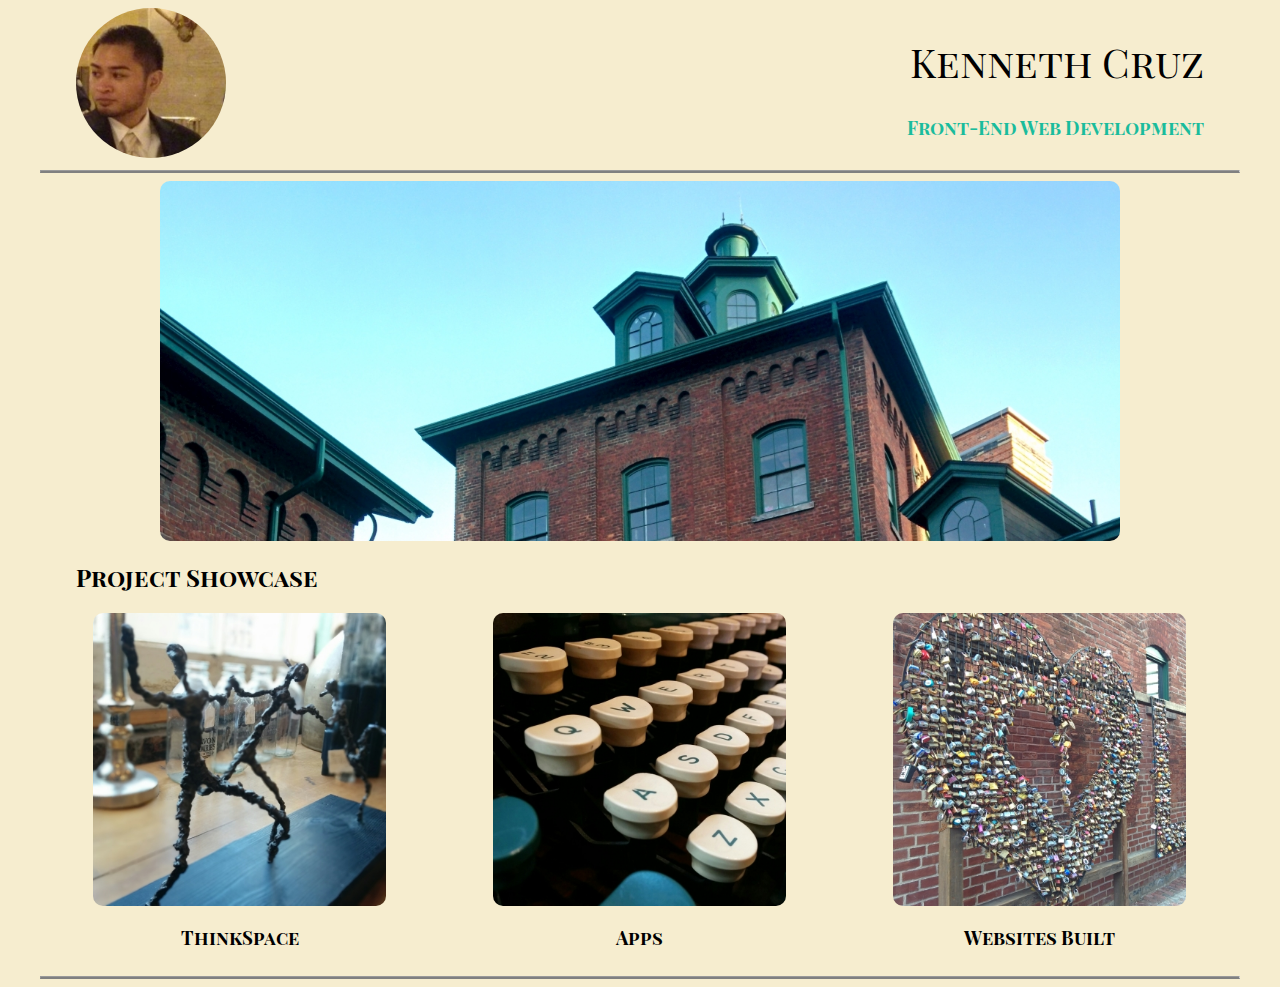
<file: test.html>
<!doctype html>
<html>
<head>
	<link href='http://fonts.googleapis.com/css?family=Playfair+Display+SC:400,700,400italic' rel='stylesheet' type='text/css'>
	<meta charset="utf-8">
	<title>Kenneth Cruz - Project 1</title>
	<link rel="stylesheet" href="css/main.css">
</head>
<body>

	<div class="grid">

		<div class="row">
			<div class="col-6 leftside">
				<img class="avatar" src="images/2015profile200px.jpg"
				alt="The maker">
			</div>
			<div class="col-6 align-right">
				<h1>Kenneth Cruz</h1>
				<h3 class="headline">Front-End Web Development</h3>
			</div>
		</div>

		<hr class="line">

		<div class="row">
			<div class="col-12">
				<img src="images/largepic.jpg" class="largepic" alt="Large Picture">
			</div>
		</div>

		<div class="row">
			<div class="col-12">
				<h2 class="projectshowcase">Project Showcase</h2>
			</div>
		</div>

		<div class="row">
			<div class="col-4">
				<img src="images/project1content1.jpg" class="content" alt="Content Picture">
				<h3>ThinkSpace</h3>
			</div>
			<div class="col-4">
				<img src="images/project1content2.jpg" class="content" alt="Content Picture">
				<h3>Apps</h3>
			</div>
			<div class="col-4 end">
				<img src="images/project1content3.jpg" class="content" alt="Content Picture">
				<h3>Websites Built</h3>
			</div>
		</div>

		<hr class="line">

	</div>
</body>
</html>
</file>
<file: css/main.css>
/*
* {
    border: 1px solid red !important;
}
*/
* {
    -webkit-box-sizing: border-box;
    -moz-box-sizing: border-box;
    -ms-box-sizing: border-box;
    box-sizing: border-box;
    font-family: 'Playfair Display SC', serif;
    background-color: #f6edcf;
}

.grid {
    margin: 0 auto;
    max-width: 1200px;
    width: 100%;
}

.row {
    width: 100%;
    margin-bottom: 0;
    display: flex;
}

.col-1 {
    width: 8.33%;
}

.col-2 {
    width: 16.66%;
}

.col-3 {
    width: 25%;
}

.col-4 {
    width: 33.33%;
}

.col-5 {
    width: 41.66%;
}

.col-6 {
    width: 50%;
}

.col-7 {
    width: 58.33%;
}

.col-8 {
    width: 66.66%;
}

.col-9 {
    width: 75%;
}

.col-10 {
    width: 83.33%;
}

.col-11 {
    width: 91.66%;
}

.col-12 {
    width: 100%;
}

.avatar {
    height: 150px;
    border-radius: 90px;
}

.align-right {
    text-align: right;
    padding-right: 3%;
}

.leftside {
    padding-left: 3%;
}

h1 {
    font-weight: 300;
    font-size: 2.5em;
}

h2.projectshowcase {
    padding-left: 3%;
}

hr.line {
    border-bottom: 2px solid;
}

img.largepic {
    max-width: 80%;
    display: block;
    margin-left: auto;
    margin-right: auto;
    border-radius: 10px;
}

h3 {
    text-align: center;
}

h3.headline {
    text-align: right;
    color: #1abc9c;
}

img.content {
    display: block;
    margin-left: auto;
    margin-right: auto;
    max-width: 293px;
    border-radius: 10px;
}

@media only screen and (max-width: 500px) {
    p {
        display: none;
    }
}
</file>
